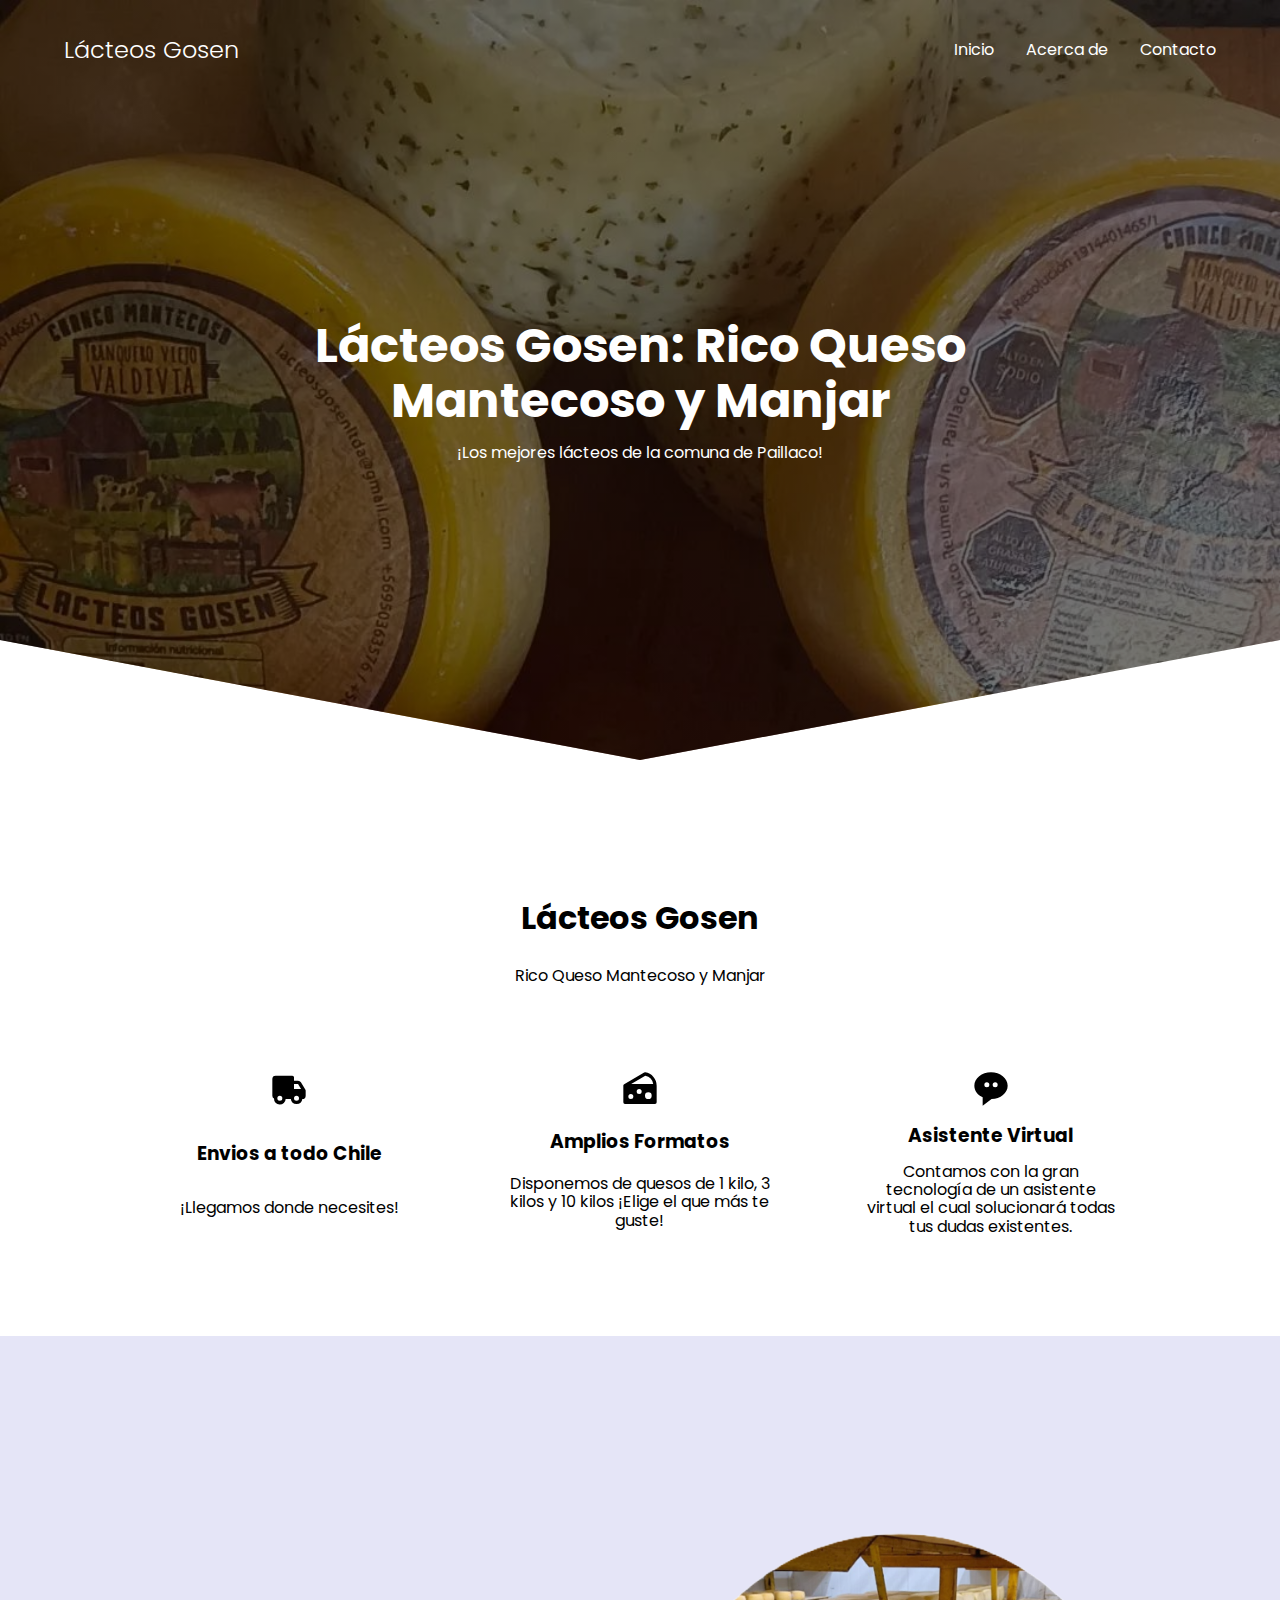
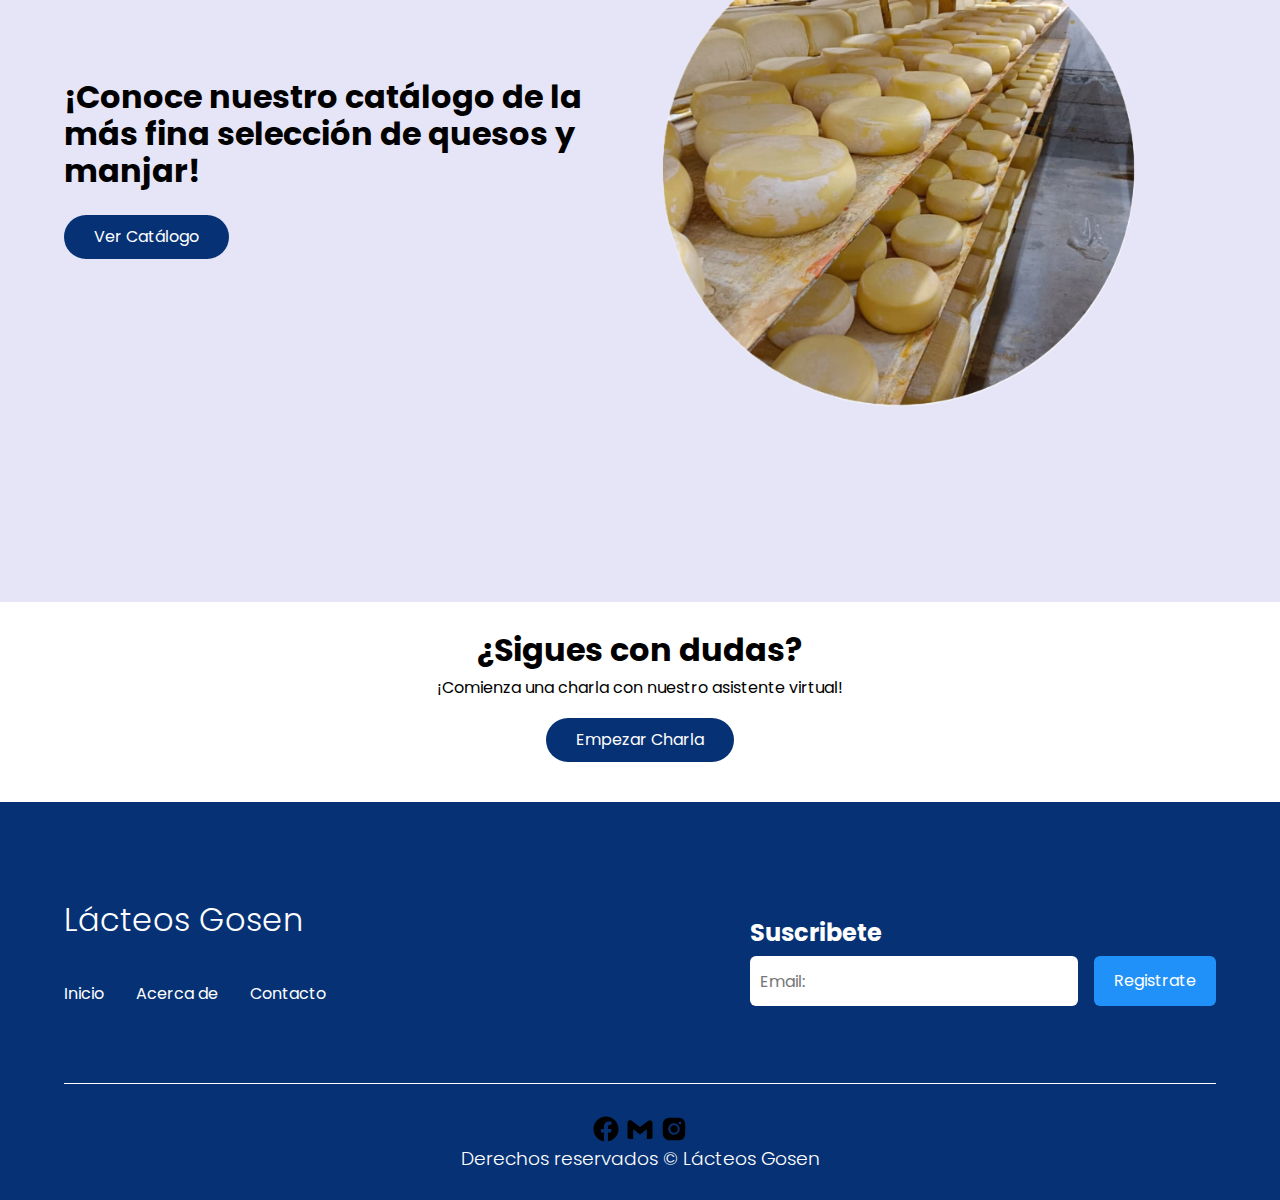
<file: index.html>
<!DOCTYPE html>
<html lang="es">

<head>
    <meta charset="UTF-8">
    <meta http-equiv="X-UA-Compatible" content="IE=edge">
    <meta name="viewport" content="width=device-width, initial-scale=1.0">
    <title>Lácteos Gosen</title>
    <link rel="shortcut icon" href="./images/logogosen.png" type="image/x-icon">
    <link rel="stylesheet" href="./css/normalize.css">
    <link rel="stylesheet" href="./css/estilos.css">

    <meta name="theme-color" content="#2091F9">

    <!-- Primary Meta Tags -->
    <meta name="title" content="Lácteos Gosen" />
    <meta name="description" content="¡Los mejores lácteos de la comuna de Paillaco!" />

   
</head>

<body>

    <header class="hero">
        <nav class="nav container">
            <div class="nav__logo">
                <h2 class="nav__title">Lácteos Gosen</h2>
            </div>

            <ul class="nav__link nav__link--menu">
                <li class="nav__items">
                    <a href="#" class="nav__links">Inicio</a>
                </li>
                <li class="nav__items">
                    <a href="historia.html" class="nav__links">Acerca de</a>
                </li>
                
                <li class="nav__items">
                    <a href="contacto.html" class="nav__links">Contacto</a>
                </li>
                

                
            </ul>

            <div class="nav__menu">
                <img src="./images/menu.svg" alt="">
            </div>
        </nav>

        <section class="hero__container container">
            <h1 class="hero__title">Lácteos Gosen: Rico Queso Mantecoso y Manjar</h1>
            <p class="hero__paragraph">¡Los mejores lácteos de la comuna de Paillaco!</p>
           
        </section>
    </header>

    <main>
        <section class="container about">
            <h2 class="subtitle">Lácteos Gosen</h2>
            <p class="about__paragraph">Rico Queso Mantecoso y Manjar</p>

            <div class="about__main">
                <article class="about__icons">
                    <img src="./images/truck.svg" class="about__icon">
                    <h3 class="about__title">Envios a todo Chile</h3>
                    <p class="about__paragrah">¡Llegamos donde necesites!</p>
                </article>

                <article class="about__icons">
                    <img src="./images/cheese.svg" class="about__icon">
                    <h3 class="about__title">Amplios Formatos</h3>
                    <p class="about__paragrah">Disponemos de quesos de 1 kilo, 3 kilos y 10 kilos ¡Elige el que más te guste!</p>
                </article>

                <article class="about__icons">
                    <img src="./images/mensaje.svg" class="about__icon">
                    <h3 class="about__title">Asistente Virtual</h3>
                    <p class="about__paragrah">Contamos con la gran tecnología de un asistente virtual el cual solucionará todas tus dudas existentes. </p>
                </article>
            </div>
        </section>

        <section class="knowledge">
            <div class="knowledge__container container">
                <div class="knowledege__texts">
                    <h2 class="subtitle">¡Conoce nuestro catálogo de la más fina selección de quesos y manjar!</h2>
                    <a href="catalogo.html" class="cta">Ver Catálogo</a>
                </div>

                <figure class="knowledge__picture">
                    <img src="./images/estantequesos.png" class="knowledge__img">
                </figure>
            </div>
        </section>



        <section class="questions__offer">
            <h2 class="subtitle" style="text-align:center; margin-top:30px; margin-bottom:10px;">¿Sigues con dudas?</h2>
            <p class="questions__copy" style="text-align:center; margin-bottom:20px;">¡Comienza una charla con nuestro asistente virtual!</p>
            <div style="text-align:center;">
                <a href="chatbot.html" class="cta">Empezar Charla</a>
            </div>
        </section>
        <section class="next-section" style="margin-top:40px;">
         
    

      
    <footer class="footer">
        <section class="footer__container container">
            <nav class="nav nav--footer">
                <h2 class="footer__title">Lácteos Gosen</h2>

                <ul class="nav__link nav__link--footer">
                    <li class="nav__items">
                        <a href="#" class="nav__links">Inicio</a>
                    </li>
                    <li class="nav__items">
                        <a href="historia.html" class="nav__links">Acerca de</a>
                    </li>
                    
                    <li class="nav__items">
                        <a href="contacto.html" class="nav__links">Contacto</a>
                    </li>
                   
                </ul>
            </nav>

            <form class="footer__form" action="https://formspree.io/f/mwkgjzdj"
            method="POST">
                <h2 class="footer__newsletter">Suscribete</h2>
                <div class="footer__inputs">
                    <input type="email" placeholder="Email:" class="footer__input" name="email">
                    <input type="submit" value="Registrate" class="footer__submit">
                </div>
            </form>
        </section>

        <section class="footer__copy container">
            <div class="footer__social">
                <a href="https://www.facebook.com/profile.php?id=61554706703567&mibextid=ZbWKwL" class="footer__icons"><img src="./images/facebook.svg" class="footer__img"></a>
                <a href="contacto.html" class="footer__icons"><img src="./images/gmail.svg" class="footer__img"></a>
                <a href="https://www.instagram.com/gosenlacteos?igsh=Zmo1ZDJvcHlhZjln" class="footer__icons"><img src="./images/instagram.svg" class="footer__img"></a>
            </div>

            <h3 class="footer__copyright">Derechos reservados &copy; Lácteos Gosen</h3>
        </section>
    </footer>

    <script src="./js/slider.js"></script>
    <script src="./js/questions.js"></script>
    <script src="./js/menu.js"></script>
</body>

</html>
</file>
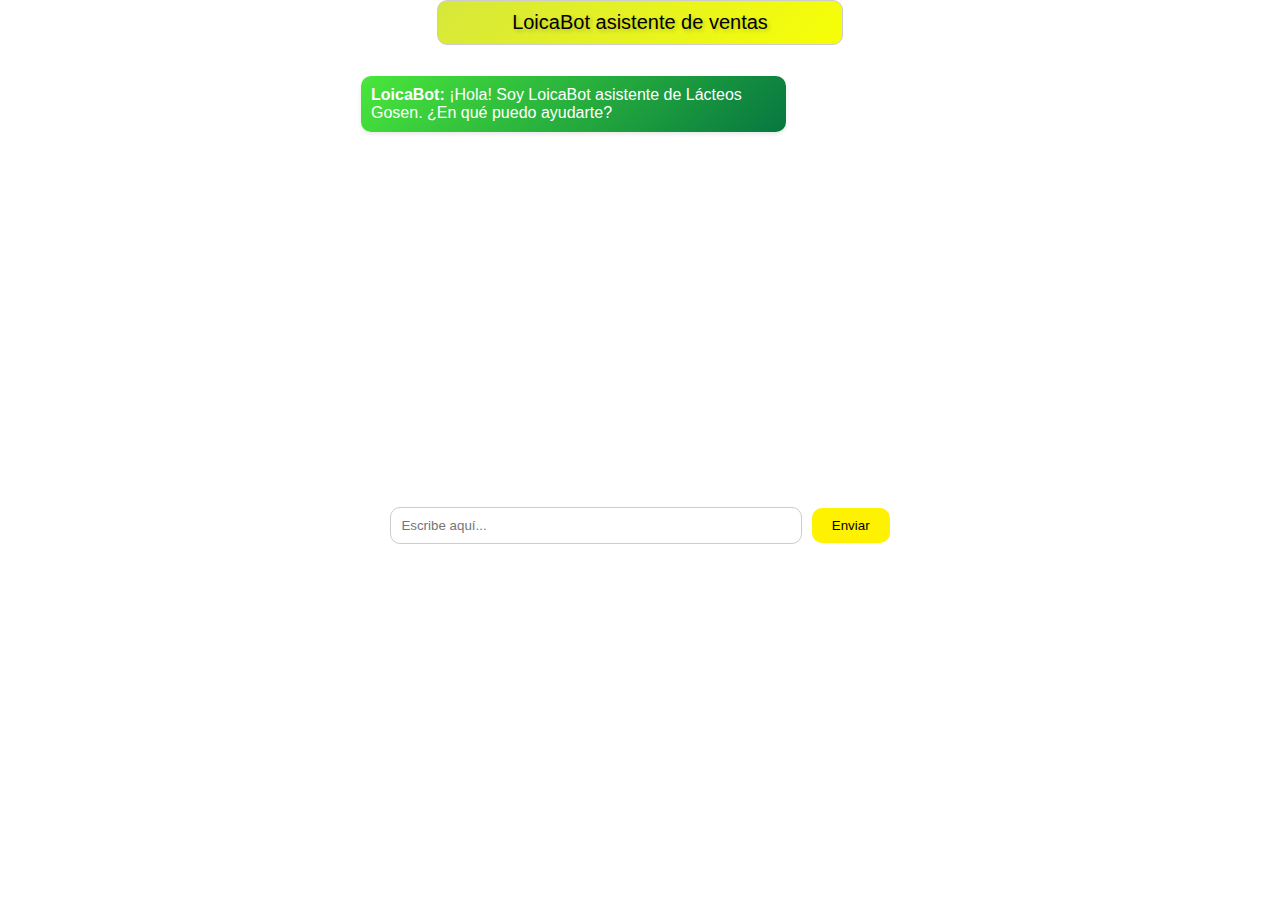
<file: html/chatbot.html>
<!DOCTYPE html>
<html lang="es">
<head>
<meta charset="UTF-8">
<meta name="viewport" content="width=device-width, initial-scale=1.0">
<title>Loicabot</title>
<style>
  /* Estilos para el chat */
  body {
    font-family: Arial, sans-serif;
    margin: 0;
    padding: 0;
    background-image: url('https://img.freepik.com/fotos-premium/botella-leche-vaso-leche-queso-vacas-campo-fondo_437937-765.jpg');
  
    background-size: cover;
    background-repeat: no-repeat;
    background-attachment: fixed; /* Hace que la imagen de fondo sea fija */
  }

  #chat-wrapper {
    width: 80%;
    max-width: 600px;
    margin: 20px auto;
    overflow: hidden;
    border-radius: 10px;
  }

  
  #chat-container {  
    height: 400px;
    border: 1px solid #ffffff;
    padding: 10px;
    background-color: #ffffff;
    overflow-y: auto;
    transition: background-color 0.3s ease;
  }

  .message-container {
    display: flex;
    margin-bottom: 10px;
    align-items: flex-start;
  }

  .user-message {
    color: #333;
    background-color: #ffffff;
    border-radius: 10px;
    padding: 10px;
    margin-left: auto; /* Mover la caja del usuario a la derecha */
    margin-right: 10px;
    max-width: 70%;
  }

  .bot-message {
    color: #fff;
    background-image: linear-gradient(135deg, #49e73b 0%, #067740 100%);
    border-radius: 10px;
    padding: 10px;
    margin-left: 10px;  
    max-width: 70%;
    box-shadow: 0 2px 4px rgba(0, 0, 0, 0.1);
    transition: background-color 0.3s ease;
  }

  .bot-message:hover {
    background-color: #598348;
  }

  #input-container {
    margin-top: 10px;
    display: flex;
    justify-content: center;
    align-items: center;
    width: 39%;
    margin-left: auto;
    margin-right: auto;
  }

  #user-input {
    flex: 1;
    padding: 10px;
    border: 1px solid #ccc;
    border-radius: 10px;
    transition: border-color 0.3s ease;
    width: 90%; /* Ajuste del ancho de la caja de texto */
  }

  #user-input:focus {
    border-color: #007bff;
    outline: none;
  }

  #send-button {
    padding: 10px 20px;
    background-color: #fff200;
    color: #030101;
    border: none;
    border-radius: 10px;
    cursor: pointer;
    margin-left: 10px;
    transition: background-color 0.3s ease;
  }

  #send-button:hover {
    background-color: #b36800;
  }

  #chat-title {
    text-align: center;
    font-size: 20px;
    margin-bottom: 10px;
    color: #333;
    border: 1px solid #ccc;
    padding: 10px;
    border-radius: 10px;
    width: 30%;
    margin-left: auto;
    margin-right: auto;
    background-image: linear-gradient(135deg, #d6e73b 0%, #f7ff05 100%);
    color: #000000;
    text-shadow: 2px 2px 4px rgba(0, 0, 0, 0.2);
    position: sticky;
    top: 0;
    left: 50%;
    transform: translateX(-50%);
  }

</style>
</head>
<body>
<div id="chat-title">LoicaBot asistente de ventas</div>
<div id="chat-wrapper">
  <div id="chat-container"></div>
</div>
<div id="input-container">
  <input type="text" id="user-input" placeholder="Escribe aquí...">
  <button id="send-button" onclick="enviarMensaje()">Enviar</button>
</div>

<script>
// Función para enviar mensajes
function enviarMensaje() {
  var userInput = document.getElementById("user-input").value;
  if (userInput.trim() === "") {
    return; // Evitar enviar mensajes vacíos
  }
  agregarMensaje("Tú", userInput, "user-message");
  // Llamamos a la función para que el chatbot responda
  chatbotResponder(userInput);
  document.getElementById("user-input").value = ""; // Limpiar el campo de entrada
  scrollToBottom();
}

// Función para agregar mensajes al contenedor de chat
function agregarMensaje(usuario, mensaje, clase) {
  var chatContainer = document.getElementById("chat-container");
  var mensajeElemento = document.createElement("div");
  mensajeElemento.classList.add("message-container");
  mensajeElemento.innerHTML = "<div class='" + clase + "'><strong>" + usuario + ":</strong> " + mensaje + "</div>";
  chatContainer.appendChild(mensajeElemento);
}

// Función para que el chatbot responda
function chatbotResponder(mensaje) {
  var respuesta;
  // Convertimos el mensaje a minúsculas para facilitar la comparación
  var mensajeMin = mensaje.toLowerCase();
  
  // Simulamos una respuesta del chatbot
  if (mensajeMin.includes("hola") || mensajeMin.includes("buenos dias")|| mensajeMin.includes("buenas")|| mensajeMin.includes("buenas noches")|| mensajeMin.includes("buenas tardes")) {
    respuesta = "¡Hola! ¿En qué puedo ayudarte?";
  } else if (mensajeMin.includes("adiós") || mensajeMin.includes("chao") ||mensajeMin.includes("Hasta luego")) {
    respuesta = "¡Hasta luego, gracias por preferirnos!";
  } else if (mensajeMin.includes("cómo estás") || mensajeMin.includes("que tal")||mensajeMin.includes("como va todo")) {
    respuesta = "Estoy bien, gracias por preguntar.";
  } else if (mensajeMin.includes("horario") || mensajeMin.includes("atienden")|| mensajeMin.includes("horario atención") || mensajeMin.includes("cierran")|| mensajeMin.includes("abren")||mensajeMin.includes("horario de apertura")) {
    respuesta = "Nuestro horario de atención es de lunes a viernes de 9:00 a 19:00 en Chapuco, Reumen.";
  } else if (mensajeMin.includes("ubicación")|| mensajeMin.includes("donde se encuentran")||mensajeMin.includes("ubicacion")) {
    respuesta = "Estamos ubicados en Chapuco, Reumen con el local físico. También nos puedes encontrar en Valdivia en las diversas ferias los días martes, miércoles, viernes y sábado.";
  } else if (mensajeMin.includes("contacto") || mensajeMin.includes("telefono") ||mensajeMin.includes("correo")|| mensajeMin.includes("numero") ||mensajeMin.includes("contactarlos")) {
    respuesta = "Puedes contactarnos al correo electrónico lacteosgosenltda@gmail.com o al teléfono +56 958473424.";
  } else if (mensajeMin.includes ("productos") || mensajeMin.includes(" que productos")|| mensajeMin.includes("que venden")){
    respuesta = " Nuestros productos son queso redondo de 900 gramos o 1 kilo, barra de queso de 5 kilos, queso de 10 kilos y manjar en envase de 300ml";
  } else if (mensajeMin.includes("precio") || mensajeMin.includes("valor")) {
    respuesta = "Nuestros precios varían según el producto. Constamos con 3 variedades de queso mantecoso según el peso. Estos son queso redondo de 1 kilo o 900 gramos, su valor es de $8000 pesos. Queso en barra de 5 kilos, su valor de $37500 pesos. Queso de 10 kilos a $75000 pesos. También disponemos de manjar en envase de 300ml a $3500 pesos ";
  } else if (mensajeMin.includes("ofertas") || mensajeMin.includes("descuentos")) {
    respuesta = "Sí, por la compra al por mayor las barras de 5 kilos y/o 10 kilos su valor queda en $7000 pesos por kilo";
  } else if (mensajeMin.includes("queso con especias")|| mensajeMin.includes("venden queso con especias")) {
    respuesta = " Si podemos incluirle oregano y merquén, para esto se debe avisar con una semana de anticipación. ";
  } else if (mensajeMin.includes("redes sociales")|| mensajeMin.includes("facebook")|| mensajeMin.includes("instagram")|| mensajeMin.includes("ig")) {
    respuesta = "Puedes seguirnos en Facebook como: Lácteos Gosen o en nuestro instagram como: @gosenlacteos";
  } else if (mensajeMin.includes("GRACIAS") || mensajeMin.includes("muchas gracias")||mensajeMin.includes("gracias")) {
    respuesta = "No hay de que,¿Te puedo ayudar en algo más?";
  } else if (mensajeMin.includes("donde puedo comprar")||mensajeMin.includes("como realizo la compra") || mensajeMin.includes("como compro")|| mensajeMin.includes("quiero comprar")|| mensajeMin.includes("quisiera comprar")) { 
    respuesta = "Por el momento no contamos con tienda online, pero puedes encontrarnos en nuestro diversos puntos físicos los cuales son en Chapuco, Reumen o en las ferias de Valdivia. También puedes realizar los pedidos a través de nuestro Whatsapp +56 958473424 ";
  } else if (mensajeMin.includes("cuales son las ferias")||mensajeMin.includes("cuáles son las ferias")||mensajeMin.includes("donde quedan las ferias")|| mensajeMin.includes("dónde quedan las ferias")){
    respuesta = "Las ferias que nos ubicamos son Feria Camilo Henríquez en barrios bajos el día martes, Feria Rubén Darío con Cau-Cau día miércoles, Feria Circunvalación con San Miguel día viernes y día sábado feria Circunvalación con René Scheneider";
  } else {
    respuesta = "Lo siento, no entendí. ¿Podrías repetir?";
  }
  // Agregamos la respuesta del chatbot al contenedor de chat
  setTimeout(function() {
    agregarMensaje("Chatbot", respuesta, "bot-message");
    scrollToBottom();
  }, 500);
}

// Función para desplazarse a la parte inferior del contenedor de chat
function scrollToBottom() {
  var chatContainer = document.getElementById("chat-container");
  chatContainer.scrollTop = chatContainer.scrollHeight;
}

// Mensaje de bienvenida del chatbot al iniciar la conversación
agregarMensaje("LoicaBot", "¡Hola! Soy LoicaBot asistente de Lácteos Gosen. ¿En qué puedo ayudarte?", "bot-message");
scrollToBottom(); // Asegurarse de que la barra esté en la parte inferior al iniciar

// Enviar mensaje al presionar Enter
document.getElementById("user-input").addEventListener("keyup", function(event) {
  if (event.keyCode === 13) {
    event.preventDefault();
    document.getElementById("send-button").click();
  }
});

</script>
</body>
</html>
</file>
<file: css/estilos.css>
@import url('https://fonts.googleapis.com/css2?family=Poppins:wght@300;400;600;700&display=swap');

:root {
    --padding-container: 100px 0;
    --color-title: #000000;
}

body {
    font-family: 'Poppins', sans-serif;
}

.container {
    width: 90%;
    max-width: 1200px;
    margin: 0 auto;
    overflow: hidden;
    padding: var(--padding-container);
}

.hero {
    width: 100%;
    height: 100vh;
    min-height: 600px;
    max-height: 800px;
    position: relative;
    display: grid;
    grid-template-rows: 100px 1fr;
    color: #ffffff;
}

.hero::before {
    content: "";
    position: absolute;
    top: 0;
    left: 0;
    width: 100%;
    height: 100%;
    background-image: linear-gradient(180deg, #0000008c 0%, #0000008c 100%), url('../images/Quesos.jpg');
    background-size: cover;
    clip-path: polygon(0 0, 100% 0, 100% 80%, 50% 95%, 0 80%);
    z-index: -1;
}


/* Nav */

.nav {
    --padding-container: 0;
    height: 100%;
    display: flex;
    align-items: center;
}

.nav__title {
    font-weight: 300;
}

.nav__link {
    margin-left: auto;
    padding: 0;
    display: grid;
    grid-auto-flow: column;
    grid-auto-columns: max-content;
    gap: 2em;
}

.nav__items {
    list-style: none;
}

.nav__links {
    color: #fff;
    text-decoration: none;
}

.nav__menu {
    margin-left: auto;
    cursor: pointer;
    display: none;
}

.nav__img {
    display: block;
    width: 30px;
}


.nav__close {
    display: var(--show, none);
}


/* Hero container */

.hero__container {
    max-width: 800px;
    --padding-container: 0;
    display: grid;
    grid-auto-rows: max-content;
    align-content: center;
    gap: 1em;
    padding-bottom: 100px;
    text-align: center;
}

.hero__title {
    font-size: 3rem;
}

.hero__paragraph {
    margin-bottom: 20px;
}

.cta {
    display: inline-block;
    background-color: #063275;
    justify-self: center;
    color: #ffffff;
    text-decoration: none;
    padding: 13px 30px;
    border-radius: 32px;
}

/* About */

.about {
    text-align: center;
}

.subtitle {
    color: var(--color-title);
    font-size: 2rem;
    margin-bottom: 25px;
}


.about__paragraph {
    line-height: 1.7;
}

.about__main {
    padding-top: 80px;
    display: grid;
    width: 90%;
    margin: 0 auto;
    gap: 1em;
    overflow: hidden;
    grid-template-columns: repeat(auto-fit, minmax(260px, auto));
}


.about__icons {
    display: grid;
    gap: 1em;
    justify-items: center;
    width: 260px;
    overflow: hidden;
    margin: 0 auto;
}

.about__icon {
    width: 40px;
}

/* Knowledge */

.knowledge {
    background-color: #e5e5f7;
    background-image: radial-gradient(#444cf7 0.5px, transparent 0.5px), radial-gradient(#444cf7 0.5px, #e5e5f7 0.5px);
    background-size: 20px 20px;
    background-position: 0 0, 10px 10px;
    overflow: hidden;
}

.knowledge__container{
    display: grid;
    grid-template-columns: 1fr 1fr;
    gap: 1em;
    align-items: center;
}

.knowledge__picture{
    max-width: 500px;
}

.knowledge__paragraph{
    line-height: 1.7;
    margin-bottom: 15px;
}

.knowledge__img{
    width: 100%;
    display: block;
}


/* Footer */

.footer{
    background-color: #063275;
}

.footer__title{
    font-weight: 300;
    font-size: 2rem;
    margin-bottom: 30px;
}

.footer__title, .footer__newsletter{
    color: #fff;
}


.footer__container{
    display: flex;
    justify-content: space-between;
    align-items: center;
    border-bottom: 1px solid #fff;
    padding-bottom: 60px;
}

.nav--footer{
    padding-bottom: 20px;
    display: grid;
    gap: 1em;
    grid-auto-flow: row;
    height: 100%;
}

.nav__link--footer{
    display: flex;
    margin: 0;
    margin-right: 20px;
    flex-wrap: wrap;
}

.footer__inputs{
    margin-top: 10px;
    display: flex;
    overflow: hidden;
}

.footer__input{
    background-color: #fff;
    height: 50px;
    display: block;
    padding-left: 10px;
    border-radius: 6px;
    font-size: 1rem;
    outline: none;
    border: none;
    margin-right: 16px;
}

.footer__submit{
    margin-left: auto;
    display: inline-block;
    height: 50px;
    padding: 0 20px ;
    background-color: #2091F9;
    border: none;
    font-size: 1rem;
    color: #fff;
    border-radius: 6px;
    cursor: pointer;
}

.footer__copy{
    --padding-container: 30px 0;
    text-align: center;
    color: #fff;
}

.footer__copyright{
    font-weight: 300;
}

.footer__icons{
    margin-bottom: 10px;
}

.footer__img{
    width: 30px;
}

/* Media queries */

@media (max-width:800px){
    .nav__menu{
        display: block;
    }

    .nav__link--menu{
        position: fixed;
        background-color: #000;
        top: 0;
        left: 0;
        height: 100%;
        width: 100%;
        display: flex;
        flex-direction: column;
        justify-content: space-evenly;
        align-items: center;
        z-index: 100;
        opacity: 0;
        pointer-events: none;
        transition: .7s opacity;
    }

    .nav__link--show{
        --show: block;
        opacity:1 ;
        pointer-events: unset;
    }

    .nav__close{
        position: absolute;
        top: 30px;
        right: 30px;
        width: 30px;
        cursor: pointer;
    }

    .hero__title{
        font-size: 2.5rem;
    }


    .about__main{
        gap: 2em;
    }

    .about__icons:last-of-type{
        grid-column: 1/-1;
    }


    .knowledge__container{
        grid-template-columns: 1fr;
        grid-template-rows: max-content 1fr;
        gap: 3em;
        text-align: center;
    }

    .knowledge__picture{
        grid-row: 1/2;
        justify-self: center;
    }


    .footer__container{
        flex-wrap: wrap;
    }

    .nav--footer{
        width: 100%;
        justify-items: center;
    }

    .nav__link--footer{
        width: 100%;
        justify-content: space-evenly;
        margin: 0;
    }

    .footer__form{
        width: 100%;
        justify-content: space-evenly;
    }

    .footer__input{
        flex: 1;
    }

}

@media (max-width:600px){
    .hero__title{
        font-size: 2rem;
    }

    .hero__paragraph{
        font-size: 1rem;
    }

    .subtitle{
        font-size: 1.8rem;
    }

    .price__element{
        width: 90%;
    }

    .price__element--best{
        width: 90%;
        /* padding: 40px; */
    }

    .price__price{
        font-size: 2rem;
    }


    .footer__title{
        justify-self: start;
        margin-bottom: 15px;
    }

    .nav--footer{
        padding-bottom: 60px;
    }

    .nav__link--footer{
        justify-content: space-between;
    }

    .footer__inputs{
        flex-wrap: wrap;
    }

    .footer__input{
        flex-basis: 100%;
        margin: 0;
        margin-bottom: 16px;
    }

    .footer__submit{
        margin-right: auto;
        margin-left: 0;
        

        /* 
        margin:0;
        width: 100%;
        */
    }
}
</file>
